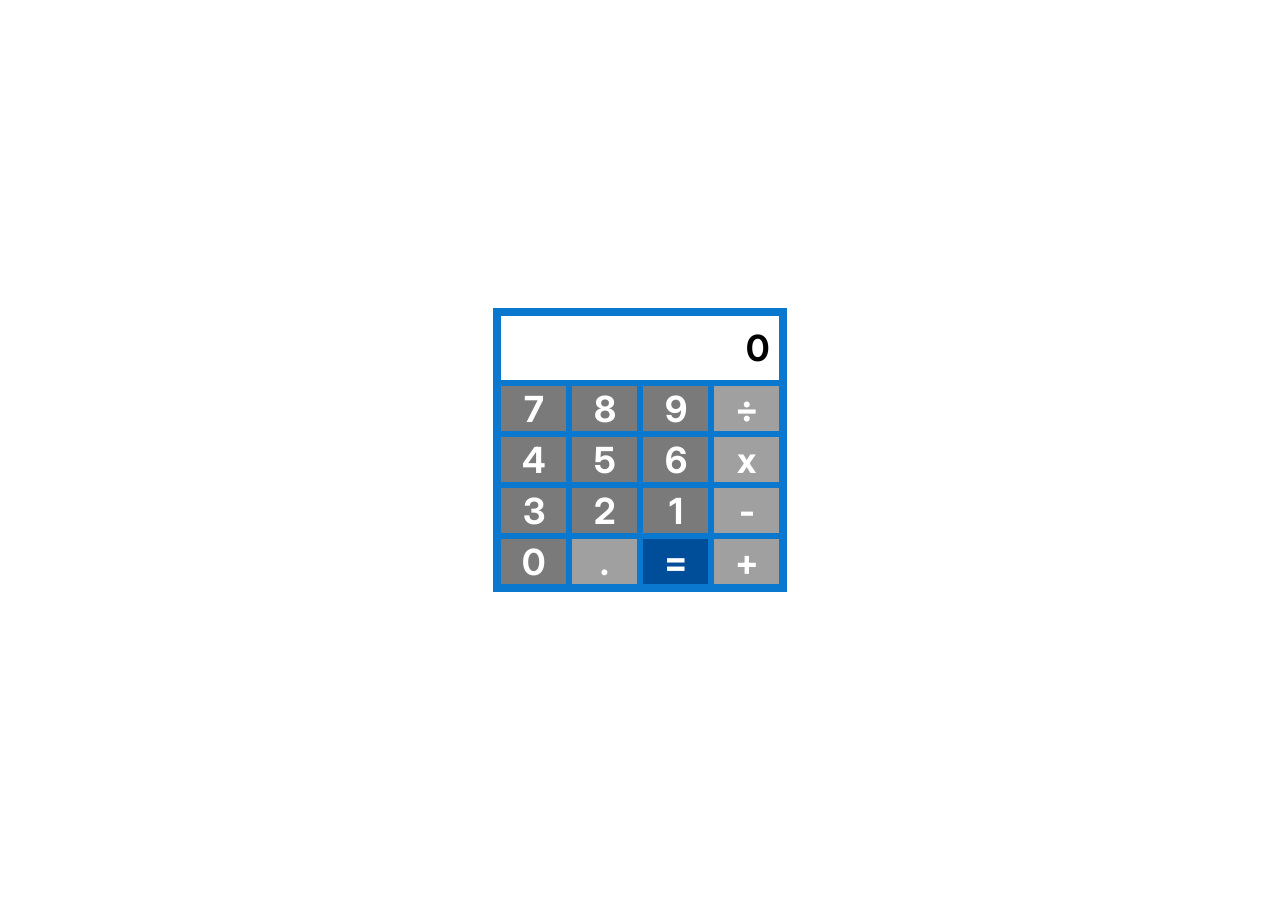
<file: Section 1/static/index.html>
<!DOCTYPE html>
<html lang="en">
<head>
  <meta charset="UTF-8">
  <meta name="viewport" content="width=device-width, initial-scale=1.0">
  <title>Calculator</title>
  <link href="https://fonts.googleapis.com/css2?family=Inter:wght@700&display=swap" rel="stylesheet">
  <link rel="stylesheet" href="style.css">
</head>
<body>
  <!-- Same structure as the Figma layers: Calculator > Display + Keypad > Rows -->
  <div class="calculator">
    <div class="display" id="display">0</div>

    <div class="keypad" id="keypad">
      <div class="row">
        <button class="key digit" data-value="7">7</button>
        <button class="key digit" data-value="8">8</button>
        <button class="key digit" data-value="9">9</button>
        <button class="key operator" data-value="/">÷</button>
      </div>
      <div class="row">
        <button class="key digit" data-value="4">4</button>
        <button class="key digit" data-value="5">5</button>
        <button class="key digit" data-value="6">6</button>
        <button class="key operator" data-value="*">x</button>
      </div>
      <div class="row">
        <button class="key digit" data-value="3">3</button>
        <button class="key digit" data-value="2">2</button>
        <button class="key digit" data-value="1">1</button>
        <button class="key operator" data-value="-">-</button>
      </div>
      <div class="row">
        <button class="key digit" data-value="0">0</button>
        <button class="key decimal" data-value=".">.</button>
        <button class="key equals" data-value="=">=</button>
        <button class="key operator" data-value="+">+</button>
      </div>
    </div>
  </div>

  <script src="script.js"></script>
</body>
</html>
</file>
<file: Section 1/static/style.css>
/* Sizes and colors are taken from the Figma design (design/calculator.png) */

body {
  margin: 0;
  min-height: 100vh;
  display: flex;
  align-items: center;
  justify-content: center;
  font-family: "Inter", Arial, sans-serif;
  font-weight: 700;
}

/* Calculator frame: vertical Auto Layout, padding 8, gap 6 */
.calculator {
  display: flex;
  flex-direction: column;
  gap: 6px;
  padding: 8px;
  background: #0B78D0;
}

/* Display: 278 x 64, text aligned to the right */
.display {
  box-sizing: border-box;
  width: 278px;
  height: 64px;
  padding: 0 10px;
  overflow: hidden;
  background: #FFFFFF;
  font-size: 36px;
  line-height: 64px;
  text-align: right;
  white-space: nowrap;
}

/* Smaller text so error messages from the server fit */
.display.error {
  font-size: 18px;
}

/* Keypad: rows stacked vertically, gap 6 */
.keypad {
  display: flex;
  flex-direction: column;
  gap: 6px;
}

/* Row: buttons side by side, gap 6 */
.row {
  display: flex;
  gap: 6px;
}

/* Button: 65 x 45 */
.key {
  width: 65px;
  height: 45px;
  border: none;
  color: #FFFFFF;
  font: inherit;
  font-size: 36px;
  cursor: pointer;
}

.digit {
  background: #7A7A7A;
}

.operator,
.decimal {
  background: #A0A0A0;
}

.equals {
  background: #004E99;
}
</file>
